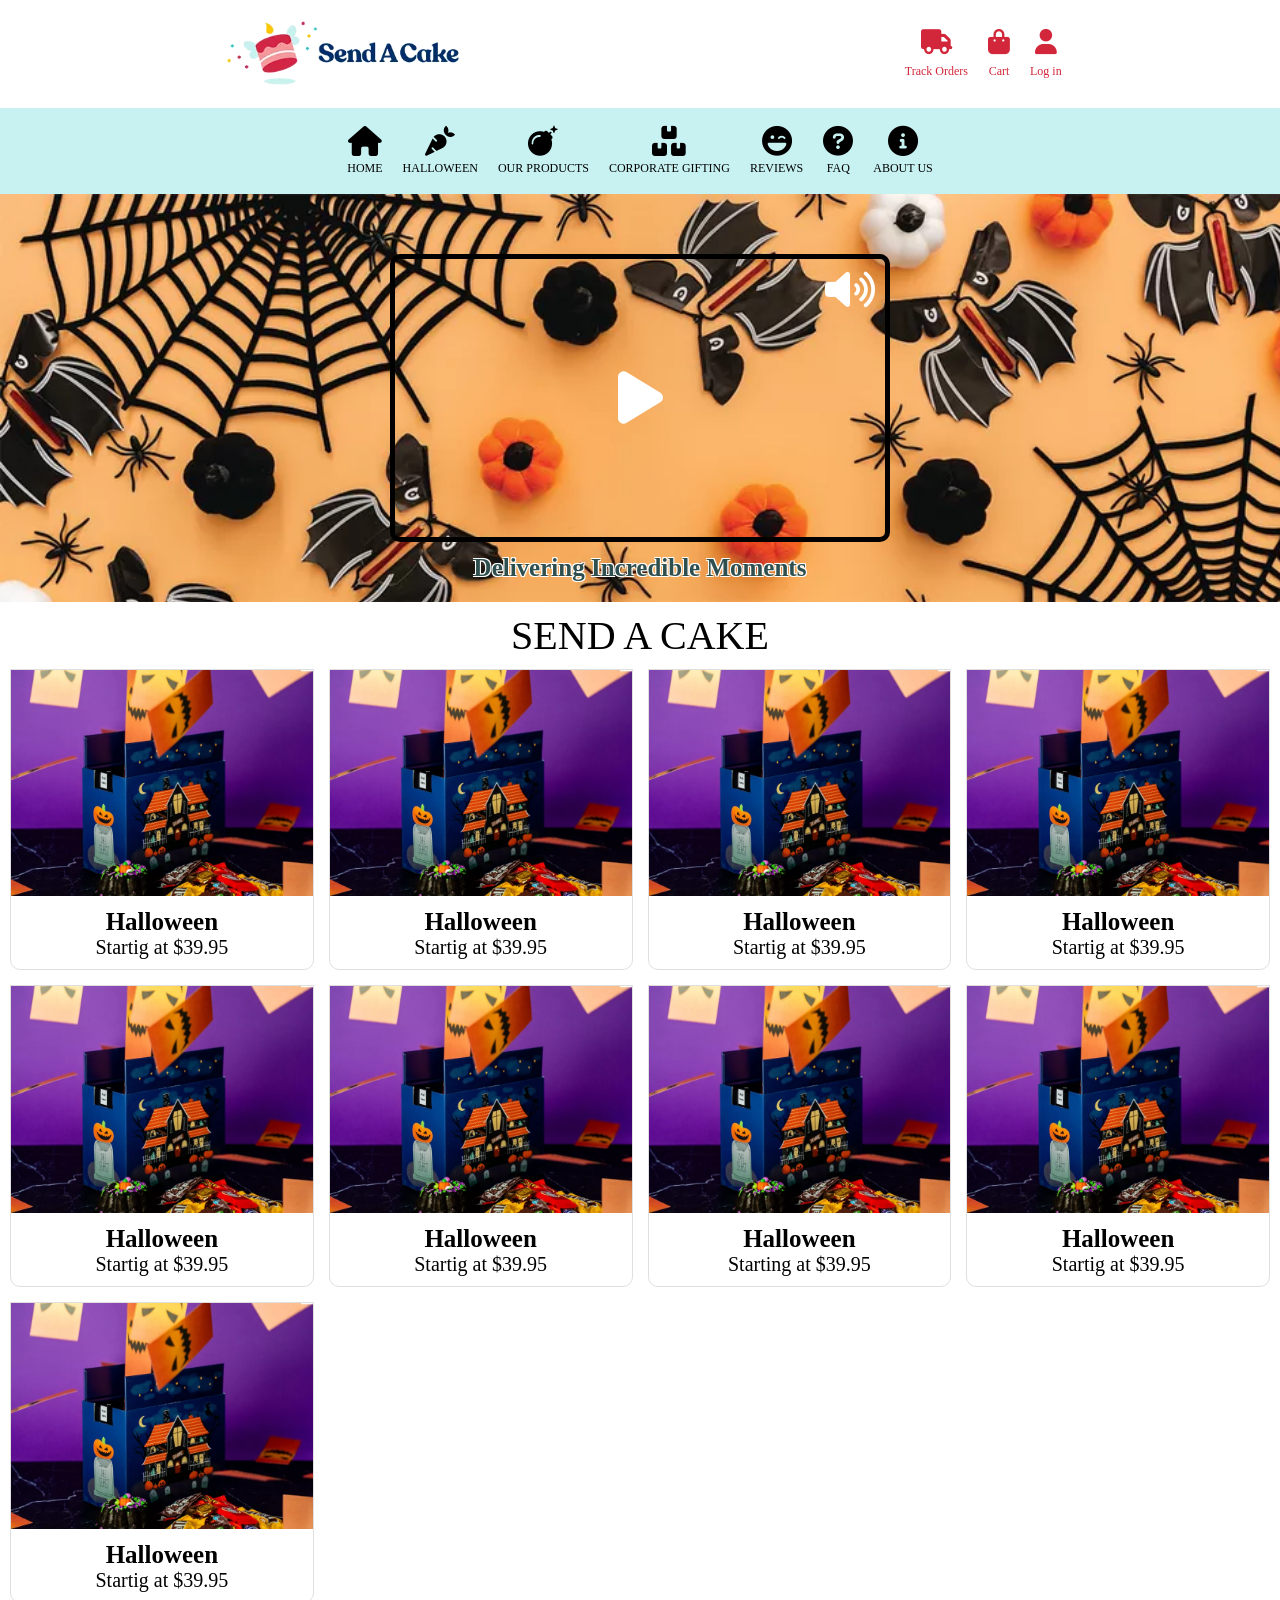
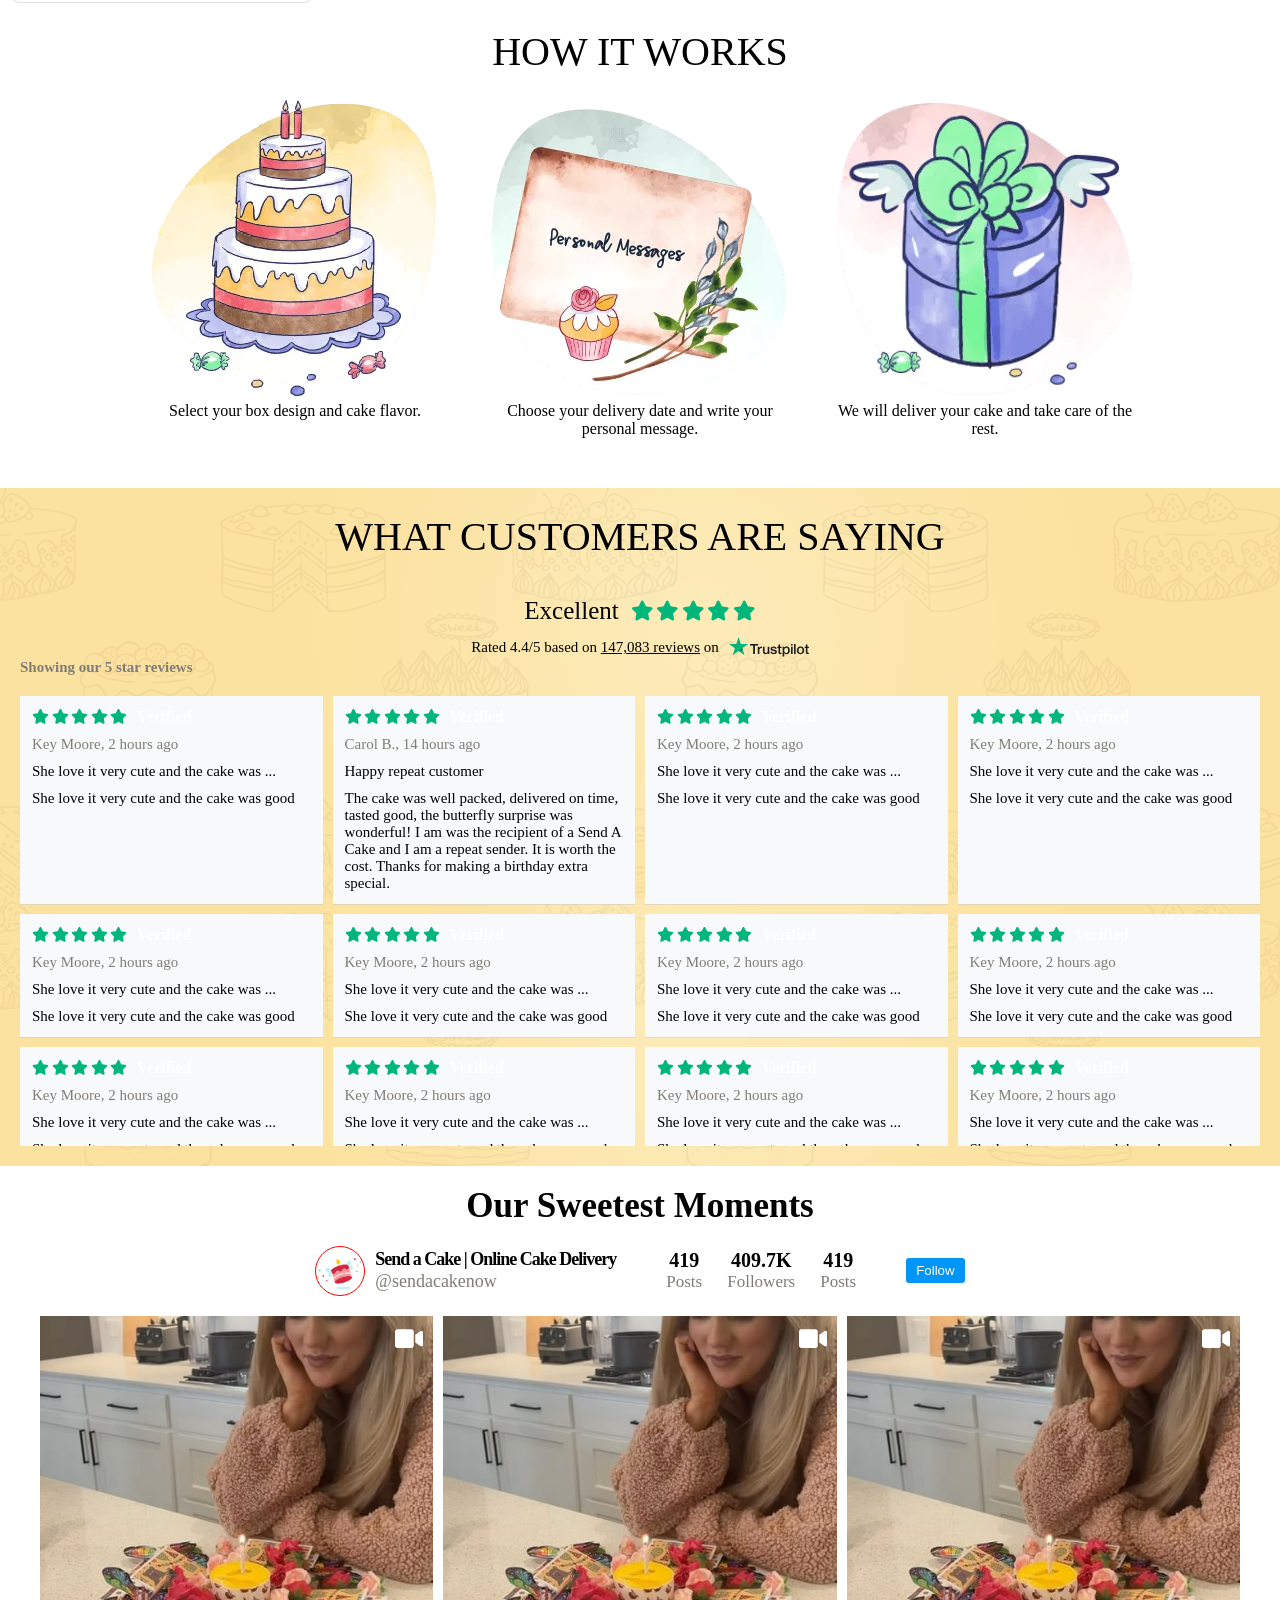
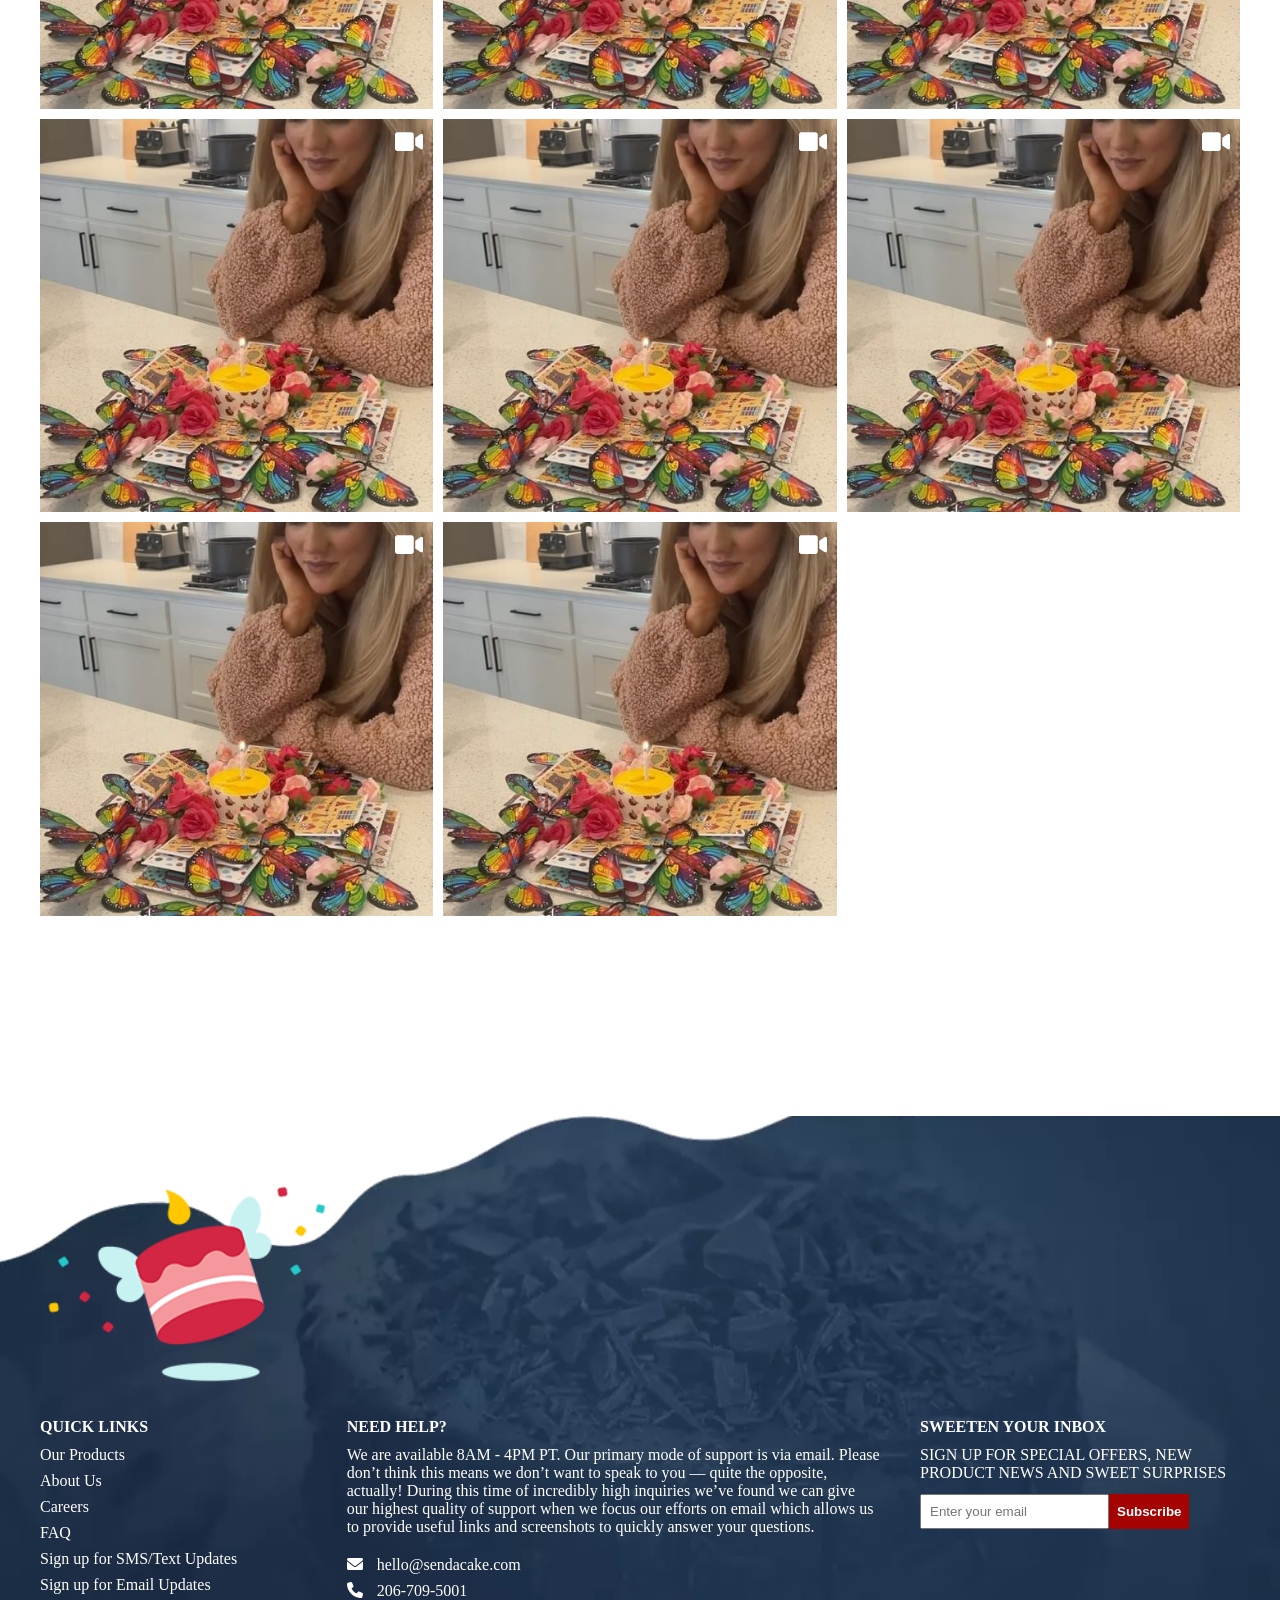
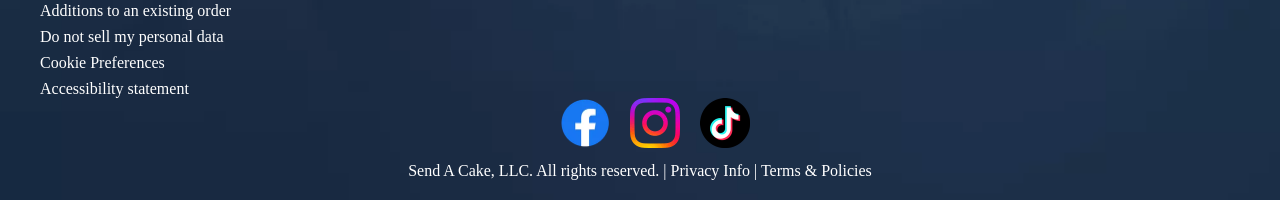
<file: index.html>
<!DOCTYPE html>
<html lang="eN">

<head>
  <meta charset="UTF-8" />
  <meta name="viewport" content="width=device-width, initial-scale=1.0" />
  <title>
    Innovative Cake Gifts | Birthday Cake Gift Delivery | Send a Cake
  </title>
  <link rel="stylesheet" href="https://cdnjs.cloudflare.com/ajax/libs/font-awesome/6.0.0-beta3/css/all.min.css" />
  <link rel="stylesheet" href="./css/animate.css">
  <link rel="stylesheet" href="./css/style.css"/>
</head>

<body>
  <header class="header">
    <section class="header__principal">
      <button id="btn-menu" class="btn-menu">
        <i class="fas fa-bars"></i>
      </button>
      <picture class="header__picture">
        <img class="header__image" src="./img/logo_frase.png" alt="send a cake" />
      </picture>
      <nav class="header__navbar">
        <a class="header__enlace" href="">
          <i class="fa-solid fa-truck"></i>
          <span class="header__text">Track Orders</span>
        </a>
        <a class="header__enlace" href="">
          <i class="fa-solid fa-bag-shopping"></i>
          <span class="header__text">Cart</span>
        </a>
        <a class="header__enlace login" href="">
          <i class="fa-solid fa-user"></i>
          <span class="header__text">Log in</span>
        </a>
      </nav>
    </section>
    <section class="header__secondary wow animate__animated animate__bounceInDown" data-wow-duration="2s">
      <ul class="header__secondary_list">
        <a class="header__secondary_enlace" href="">
          <i class="fa fa-home" aria-hidden="true"></i>
          <span class="header__secondary_text">home</span>
        </a>
        <a class="header__secondary_enlace" href="./pages/halloween.html">
          <i class="fa-solid fa-carrot"></i>
          <span class="header__secondary_text">halloween</span>
        </a>
        <a class="header__secondary_enlace" href="#">
          <i class="fa-solid fa-bomb"></i>
          <span class="header__secondary_text">our products</span>
        </a>
        <a class="header__secondary_enlace" href="#">
          <i class="fa-solid fa-boxes-stacked"></i>
          <span class="header__secondary_text">corporate gifting</span>
        </a>
        <a class="header__secondary_enlace" href="#">
          <i class="fa-solid fa-face-laugh-wink"></i>
          <span class="header__secondary_text">reviews</span>
        </a>
        <a class="header__secondary_enlace" href="#">
          <i class="fas fa-question-circle"></i>
          <span class="header__secondary_text">faq</span>
        </a>
        <a class="header__secondary_enlace" href="#">
          <i class="fa fa-info-circle" aria-hidden="true"></i>
          <span class="header__secondary_text">about us</span>
        </a>
      </ul>
    </section>
  </header>
  <aside class="menu-wrapper">
    <div class="menu__wrapper_container">
      <section class="hamburguer__title">
        <h2>Menu</h2>
        <button class="menu__wrapper_btn">
          <i class="fa-solid fa-x"></i>
        </button>
      </section>
      <section class="hamburguer__links">
        <a href="#">home</a>
        <a href="./pages/halloween.html">halloween</a>
        <a href="#">our products</a>
        <a href="#">corporate gifting</a>
        <a href="#">reviews</a>
        <a href="#">faq</a>
        <a href="#">about us</a>
        <a href="#">login</a>
      </section>
    </div>
  </aside>
  
  <section class="banner wow animate__animated animate__bounceInRight" data-wow-duration="2s">
    <div class="banner__img"></div>
    <div class="banner__content">
      <video src="./video/3328505252024125224.mp4" autoplay loop></video>
      <i class="fa-solid fa-volume-high volume"></i>
      <i class="fa-solid fa-play play"></i>
    </div>
    <h2 class="banner__text">delivering incredible moments</h2>
  </section>
  <main class="main">
    <h1 class="main__title">send a cake</h1>
    <section class="main__cards wow animate__animated animate__slideInUp">
      <article class="main__card">
        <img src="./img/Halloween-1.webp" alt="halloween detail" />
        <footer class="main__card_footer">
          <h3>Halloween</h3>
          <p>Startig at <span>$39.95</span></p>
        </footer>
      </article>
      <article class="main__card">
        <img src="./img/Halloween-1.webp" alt="halloween detail" />
        <footer class="main__card_footer">
          <h3>Halloween</h3>
          <p>Startig at <span>$39.95</span></p>
        </footer>
      </article>
      <article class="main__card">
        <img src="./img/Halloween-1.webp" alt="halloween detail" />
        <footer class="main__card_footer">
          <h3>Halloween</h3>
          <p>Startig at <span>$39.95</span></p>
        </footer>
      </article>
      <article class="main__card">
        <img src="./img/Halloween-1.webp" alt="halloween detail" />
        <footer class="main__card_footer">
          <h3>Halloween</h3>
          <p>Startig at <span>$39.95</span></p>
        </footer>
      </article>
      <article class="main__card">
        <img src="./img/Halloween-1.webp" alt="halloween detail" />
        <footer class="main__card_footer">
          <h3>Halloween</h3>
          <p>Startig at <span>$39.95</span></p>
        </footer>
      </article>
      <article class="main__card">
        <img src="./img/Halloween-1.webp" alt="halloween detail" />
        <footer class="main__card_footer">
          <h3>Halloween</h3>
          <p>Startig at <span>$39.95</span></p>
        </footer>
      </article>
      <article class="main__card">
        <img src="./img/Halloween-1.webp" alt="halloween detail" />
        <footer class="main__card_footer">
          <h3>Halloween</h3>
          <p>Starting at <span>$39.95</span></p>
        </footer>
      </article>
      <article class="main__card">
        <img src="./img/Halloween-1.webp" alt="halloween detail" />
        <footer class="main__card_footer">
          <h3>Halloween</h3>
          <p>Startig at <span>$39.95</span></p>
        </footer>
      </article>
      <article class="main__card">
        <img src="./img/Halloween-1.webp" alt="halloween detail" />
        <footer class="main__card_footer">
          <h3>Halloween</h3>
          <p>Startig at <span>$39.95</span></p>
        </footer>
      </article>
    </section>
  </main>
  <section class="recomendations wow animate__animated animate__bounceInRight">
    <h2 class="recomendations__title">How it Works</h2>
    <div class="recomendations__container">
      <article class="recomendation">
        <header class="recomendation__container_img">
          <img class="recomendation__img" src="./img/how-it-works-step1.png" alt="" />
        </header>
        <p class="recomendation__advice">
          Select your box design and cake flavor.
        </p>
      </article>
      <article class="recomendation">
        <header class="recomendation__container_img">
          <img class="recomendation__img" src="./img/how-it-works-step2.png" alt="" />
        </header>
        <p class="recomendation__advice">
          Choose your delivery date and write your personal message.
        </p>
      </article>
      <article class="recomendation">
        <header class="recomendation__container_img">
          <img class="recomendation__img" src="./img/how-it-works-step3.png" alt="" />
        </header>
        <p class="recomendation__advice">
          We will deliver your cake and take care of the rest.
        </p>
      </article>
    </div>
  </section>
  <section class="comments wow animate__animated animate__fadeInBottomRight">
    <h2 class="comments__title">What customers are saying</h2>
    <section class="comments_resume">
      <div class="comments__clasification">
        <h3 class="comments__clasification_title">Excellent</h3>
        <div class="comment__stars">
          <i class="fa-solid fa-star"></i>
          <i class="fa-solid fa-star"></i>
          <i class="fa-solid fa-star"></i>
          <i class="fa-solid fa-star"></i>
          <i class="fa-solid fa-star"></i>
        </div>
      </div>
      <div class="comments__description">
        <p class="comments__description_text">Rated 4.4/5 based on <span>147,083 reviews</span> on</p>
        <div class="comments__description_logo">
          <svg role="img" aria-labelledby="trustpilotLogo-p7nstr4824m" viewBox="0 0 126 31"
            xmlns="http://www.w3.org/2000/svg">
            <title id="trustpilotLogo-p7nstr4824m">Trustpilot</title>
            <path class="tp-logo__text"
              d="M33.074774 11.07005H45.81806v2.364196h-5.010656v13.290316h-2.755306V13.434246h-4.988435V11.07005h.01111zm12.198892 4.319629h2.355341v2.187433h.04444c.077771-.309334.222203-.60762.433295-.894859.211092-.287239.466624-.56343.766597-.79543.299972-.243048.633276-.430858.999909-.585525.366633-.14362.744377-.220953 1.12212-.220953.288863 0 .499955.011047.611056.022095.1111.011048.222202.033143.344413.04419v2.408387c-.177762-.033143-.355523-.055238-.544395-.077333-.188872-.022096-.366633-.033143-.544395-.033143-.422184 0-.822148.08838-1.199891.254096-.377744.165714-.699936.41981-.977689.740192-.277753.331429-.499955.729144-.666606 1.21524-.166652.486097-.244422 1.03848-.244422 1.668195v5.39125h-2.510883V15.38968h.01111zm18.220567 11.334883H61.02779v-1.579813h-.04444c-.311083.574477-.766597 1.02743-1.377653 1.369908-.611055.342477-1.233221.51924-1.866497.51924-1.499864 0-2.588654-.364573-3.25526-1.104765-.666606-.740193-.999909-1.856005-.999909-3.347437V15.38968h2.510883v6.948968c0 .994288.188872 1.701337.577725 2.1101.377744.408763.922139.618668 1.610965.618668.533285 0 .96658-.077333 1.322102-.243048.355524-.165714.644386-.37562.855478-.65181.222202-.265144.377744-.596574.477735-.972194.09999-.37562.144431-.784382.144431-1.226288v-6.573349h2.510883v11.323836zm4.27739-3.634675c.07777.729144.355522 1.237336.833257 1.535623.488844.287238 1.06657.441905 1.744286.441905.233312 0 .499954-.022095.799927-.055238.299973-.033143.588836-.110476.844368-.209905.266642-.099429.477734-.254096.655496-.452954.166652-.198857.244422-.452953.233312-.773335-.01111-.320381-.133321-.585525-.355523-.784382-.222202-.209906-.499955-.364573-.844368-.497144-.344413-.121525-.733267-.232-1.17767-.320382-.444405-.088381-.888809-.18781-1.344323-.287239-.466624-.099429-.922138-.232-1.355432-.37562-.433294-.14362-.822148-.342477-1.166561-.596573-.344413-.243048-.622166-.56343-.822148-.950097-.211092-.386668-.311083-.861716-.311083-1.436194 0-.618668.155542-1.12686.455515-1.54667.299972-.41981.688826-.75124 1.14434-1.005336.466624-.254095.97769-.430858 1.544304-.541334.566615-.099429 1.11101-.154667 1.622075-.154667.588836 0 1.15545.066286 1.688736.18781.533285.121524 1.02213.320381 1.455423.60762.433294.276191.788817.640764 1.07768 1.08267.288863.441905.466624.98324.544395 1.612955h-2.621984c-.122211-.596572-.388854-1.005335-.822148-1.204193-.433294-.209905-.933248-.309334-1.488753-.309334-.177762 0-.388854.011048-.633276.04419-.244422.033144-.466624.088382-.688826.165715-.211092.077334-.388854.198858-.544395.353525-.144432.154667-.222203.353525-.222203.60762 0 .309335.111101.552383.322193.740193.211092.18781.488845.342477.833258.475048.344413.121524.733267.232 1.177671.320382.444404.088381.899918.18781 1.366542.287239.455515.099429.899919.232 1.344323.37562.444404.14362.833257.342477 1.17767.596573.344414.254095.622166.56343.833258.93905.211092.37562.322193.850668.322193 1.40305 0 .673906-.155541 1.237336-.466624 1.712385-.311083.464001-.711047.850669-1.199891 1.137907-.488845.28724-1.04435.508192-1.644295.640764-.599946.132572-1.199891.198857-1.788727.198857-.722156 0-1.388762-.077333-1.999818-.243048-.611056-.165714-1.14434-.408763-1.588745-.729144-.444404-.33143-.799927-.740192-1.05546-1.226289-.255532-.486096-.388853-1.071621-.411073-1.745528h2.533103v-.022095zm8.288135-7.700208h1.899828v-3.402675h2.510883v3.402675h2.26646v1.867052h-2.26646v6.054109c0 .265143.01111.486096.03333.684954.02222.18781.07777.353524.155542.486096.07777.132572.199981.232.366633.298287.166651.066285.377743.099428.666606.099428.177762 0 .355523 0 .533285-.011047.177762-.011048.355523-.033143.533285-.077334v1.933338c-.277753.033143-.555505.055238-.811038.088381-.266642.033143-.533285.04419-.811037.04419-.666606 0-1.199891-.066285-1.599855-.18781-.399963-.121523-.722156-.309333-.944358-.552381-.233313-.243049-.377744-.541335-.466625-.905907-.07777-.364573-.13332-.784383-.144431-1.248384v-6.683825h-1.899827v-1.889147h-.02222zm8.454788 0h2.377562V16.9253h.04444c.355523-.662858.844368-1.12686 1.477644-1.414098.633276-.287239 1.310992-.430858 2.055369-.430858.899918 0 1.677625.154667 2.344231.475048.666606.309335 1.222111.740193 1.666515 1.292575.444405.552382.766597 1.193145.9888 1.92229.222202.729145.333303 1.513527.333303 2.3421 0 .762288-.099991 1.50248-.299973 2.20953-.199982.718096-.499955 1.347812-.899918 1.900194-.399964.552383-.911029.98324-1.533194 1.31467-.622166.33143-1.344323.497144-2.18869.497144-.366634 0-.733267-.033143-1.0999-.099429-.366634-.066286-.722157-.176762-1.05546-.320381-.333303-.14362-.655496-.33143-.933249-.56343-.288863-.232-.522175-.497144-.722157-.79543h-.04444v5.656393h-2.510883V15.38968zm8.77698 5.67849c0-.508193-.06666-1.005337-.199981-1.491433-.133321-.486096-.333303-.905907-.599946-1.281527-.266642-.37562-.599945-.673906-.988799-.894859-.399963-.220953-.855478-.342477-1.366542-.342477-1.05546 0-1.855387.364572-2.388672 1.093717-.533285.729144-.799928 1.701337-.799928 2.916578 0 .574478.066661 1.104764.211092 1.59086.144432.486097.344414.905908.633276 1.259432.277753.353525.611056.629716.99991.828574.388853.209905.844367.309334 1.355432.309334.577725 0 1.05546-.121524 1.455423-.353525.399964-.232.722157-.541335.97769-.905907.255531-.37562.444403-.79543.555504-1.270479.099991-.475049.155542-.961145.155542-1.458289zm4.432931-9.99812h2.510883v2.364197h-2.510883V11.07005zm0 4.31963h2.510883v11.334883h-2.510883V15.389679zm4.755124-4.31963h2.510883v15.654513h-2.510883V11.07005zm10.210184 15.963847c-.911029 0-1.722066-.154667-2.433113-.452953-.711046-.298287-1.310992-.718097-1.810946-1.237337-.488845-.530287-.866588-1.160002-1.12212-1.889147-.255533-.729144-.388854-1.535622-.388854-2.408386 0-.861716.133321-1.657147.388853-2.386291.255533-.729145.633276-1.35886 1.12212-1.889148.488845-.530287 1.0999-.93905 1.810947-1.237336.711047-.298286 1.522084-.452953 2.433113-.452953.911028 0 1.722066.154667 2.433112.452953.711047.298287 1.310992.718097 1.810947 1.237336.488844.530287.866588 1.160003 1.12212 1.889148.255532.729144.388854 1.524575.388854 2.38629 0 .872765-.133322 1.679243-.388854 2.408387-.255532.729145-.633276 1.35886-1.12212 1.889147-.488845.530287-1.0999.93905-1.810947 1.237337-.711046.298286-1.522084.452953-2.433112.452953zm0-1.977528c.555505 0 1.04435-.121524 1.455423-.353525.411074-.232.744377-.541335 1.01102-.916954.266642-.37562.455513-.806478.588835-1.281527.12221-.475049.188872-.961145.188872-1.45829 0-.486096-.066661-.961144-.188872-1.44724-.122211-.486097-.322193-.905907-.588836-1.281527-.266642-.37562-.599945-.673907-1.011019-.905907-.411074-.232-.899918-.353525-1.455423-.353525-.555505 0-1.04435.121524-1.455424.353525-.411073.232-.744376.541334-1.011019.905907-.266642.37562-.455514.79543-.588835 1.281526-.122211.486097-.188872.961145-.188872 1.447242 0 .497144.06666.98324.188872 1.458289.12221.475049.322193.905907.588835 1.281527.266643.37562.599946.684954 1.01102.916954.411073.243048.899918.353525 1.455423.353525zm6.4883-9.66669h1.899827v-3.402674h2.510883v3.402675h2.26646v1.867052h-2.26646v6.054109c0 .265143.01111.486096.03333.684954.02222.18781.07777.353524.155541.486096.077771.132572.199982.232.366634.298287.166651.066285.377743.099428.666606.099428.177762 0 .355523 0 .533285-.011047.177762-.011048.355523-.033143.533285-.077334v1.933338c-.277753.033143-.555505.055238-.811038.088381-.266642.033143-.533285.04419-.811037.04419-.666606 0-1.199891-.066285-1.599855-.18781-.399963-.121523-.722156-.309333-.944358-.552381-.233313-.243049-.377744-.541335-.466625-.905907-.07777-.364573-.133321-.784383-.144431-1.248384v-6.683825h-1.899827v-1.889147h-.02222z"
              fill="#191919"></path>
            <path class="tp-logo__star" fill="#00B67A"
              d="M30.141707 11.07005H18.63164L15.076408.177071l-3.566342 10.892977L0 11.059002l9.321376 6.739063-3.566343 10.88193 9.321375-6.728016 9.310266 6.728016-3.555233-10.88193 9.310266-6.728016z">
            </path>
            <path class="tp-logo__star-notch" fill="#005128"
              d="M21.631369 20.26169l-.799928-2.463625-5.755033 4.153914z">
            </path>
          </svg>
        </div>
      </div>
    </section>
    <section class="comments__personals ">
      <h3 class="comments__personals_title">Showing our 5 star reviews</h3>
      <div class="comments__personals_container">
        <article class="comment">
          <header class="comment__header">
            <div class="comment__stars">
              <i class="fa-solid fa-star"></i>
              <i class="fa-solid fa-star"></i>
              <i class="fa-solid fa-star"></i>
              <i class="fa-solid fa-star"></i>
              <i class="fa-solid fa-star"></i>
            </div>
            <div class="comment__verified">
              <p>Verified</p>
            </div>
          </header>
          <p class="comment__time">Key Moore, 2 hours ago</p>
          <p class="comment__title">
            She love it very cute and the cake was ...
          </p>
          <p class="comment__description">
            She love it very cute and the cake was good
          </p>
        </article>
        <article class="comment">
          <header class="comment__header">
            <div class="comment__stars">
              <i class="fa-solid fa-star"></i>
              <i class="fa-solid fa-star"></i>
              <i class="fa-solid fa-star"></i>
              <i class="fa-solid fa-star"></i>
              <i class="fa-solid fa-star"></i>
            </div>
            <div class="comment__verified">
              <p>Verified</p>
            </div>
          </header>
          <p class="comment__time">Carol B.,
            14 hours ago</p>
          <p class="comment__title">
            Happy repeat customer
          </p>
          <p class="comment__description">
            The cake was well packed, delivered on time, tasted good, the butterfly surprise was wonderful!
            I am was the recipient of a Send A Cake and I am a repeat sender. It is worth the cost. Thanks for making a
            birthday extra special.
          </p>
        </article>
        <article class="comment">
          <header class="comment__header">
            <div class="comment__stars">
              <i class="fa-solid fa-star"></i>
              <i class="fa-solid fa-star"></i>
              <i class="fa-solid fa-star"></i>
              <i class="fa-solid fa-star"></i>
              <i class="fa-solid fa-star"></i>
            </div>
            <div class="comment__verified">
              <p>Verified</p>
            </div>
          </header>
          <p class="comment__time">Key Moore, 2 hours ago</p>
          <p class="comment__title">
            She love it very cute and the cake was ...
          </p>
          <p class="comment__description">
            She love it very cute and the cake was good
          </p>
        </article>
        <article class="comment">
          <header class="comment__header">
            <div class="comment__stars">
              <i class="fa-solid fa-star"></i>
              <i class="fa-solid fa-star"></i>
              <i class="fa-solid fa-star"></i>
              <i class="fa-solid fa-star"></i>
              <i class="fa-solid fa-star"></i>
            </div>
            <div class="comment__verified">
              <p>Verified</p>
            </div>
          </header>
          <p class="comment__time">Key Moore, 2 hours ago</p>
          <p class="comment__title">
            She love it very cute and the cake was ...
          </p>
          <p class="comment__description">
            She love it very cute and the cake was good
          </p>
        </article>
        <article class="comment">
          <header class="comment__header">
            <div class="comment__stars">
              <i class="fa-solid fa-star"></i>
              <i class="fa-solid fa-star"></i>
              <i class="fa-solid fa-star"></i>
              <i class="fa-solid fa-star"></i>
              <i class="fa-solid fa-star"></i>
            </div>
            <div class="comment__verified">
              <p>Verified</p>
            </div>
          </header>
          <p class="comment__time">Key Moore, 2 hours ago</p>
          <p class="comment__title">
            She love it very cute and the cake was ...
          </p>
          <p class="comment__description">
            She love it very cute and the cake was good
          </p>
        </article>
        <article class="comment">
          <header class="comment__header">
            <div class="comment__stars">
              <i class="fa-solid fa-star"></i>
              <i class="fa-solid fa-star"></i>
              <i class="fa-solid fa-star"></i>
              <i class="fa-solid fa-star"></i>
              <i class="fa-solid fa-star"></i>
            </div>
            <div class="comment__verified">
              <p>Verified</p>
            </div>
          </header>
          <p class="comment__time">Key Moore, 2 hours ago</p>
          <p class="comment__title">
            She love it very cute and the cake was ...
          </p>
          <p class="comment__description">
            She love it very cute and the cake was good
          </p>
        </article>
        <article class="comment">
          <header class="comment__header">
            <div class="comment__stars">
              <i class="fa-solid fa-star"></i>
              <i class="fa-solid fa-star"></i>
              <i class="fa-solid fa-star"></i>
              <i class="fa-solid fa-star"></i>
              <i class="fa-solid fa-star"></i>
            </div>
            <div class="comment__verified">
              <p>Verified</p>
            </div>
          </header>
          <p class="comment__time">Key Moore, 2 hours ago</p>
          <p class="comment__title">
            She love it very cute and the cake was ...
          </p>
          <p class="comment__description">
            She love it very cute and the cake was good
          </p>
        </article>
        <article class="comment">
          <header class="comment__header">
            <div class="comment__stars">
              <i class="fa-solid fa-star"></i>
              <i class="fa-solid fa-star"></i>
              <i class="fa-solid fa-star"></i>
              <i class="fa-solid fa-star"></i>
              <i class="fa-solid fa-star"></i>
            </div>
            <div class="comment__verified">
              <p>Verified</p>
            </div>
          </header>
          <p class="comment__time">Key Moore, 2 hours ago</p>
          <p class="comment__title">
            She love it very cute and the cake was ...
          </p>
          <p class="comment__description">
            She love it very cute and the cake was good
          </p>
        </article>
        <article class="comment">
          <header class="comment__header">
            <div class="comment__stars">
              <i class="fa-solid fa-star"></i>
              <i class="fa-solid fa-star"></i>
              <i class="fa-solid fa-star"></i>
              <i class="fa-solid fa-star"></i>
              <i class="fa-solid fa-star"></i>
            </div>
            <div class="comment__verified">
              <p>Verified</p>
            </div>
          </header>
          <p class="comment__time">Key Moore, 2 hours ago</p>
          <p class="comment__title">
            She love it very cute and the cake was ...
          </p>
          <p class="comment__description">
            She love it very cute and the cake was good
          </p>
        </article>
        <article class="comment">
          <header class="comment__header">
            <div class="comment__stars">
              <i class="fa-solid fa-star"></i>
              <i class="fa-solid fa-star"></i>
              <i class="fa-solid fa-star"></i>
              <i class="fa-solid fa-star"></i>
              <i class="fa-solid fa-star"></i>
            </div>
            <div class="comment__verified">
              <p>Verified</p>
            </div>
          </header>
          <p class="comment__time">Key Moore, 2 hours ago</p>
          <p class="comment__title">
            She love it very cute and the cake was ...
          </p>
          <p class="comment__description">
            She love it very cute and the cake was good
          </p>
        </article>
        <article class="comment">
          <header class="comment__header">
            <div class="comment__stars">
              <i class="fa-solid fa-star"></i>
              <i class="fa-solid fa-star"></i>
              <i class="fa-solid fa-star"></i>
              <i class="fa-solid fa-star"></i>
              <i class="fa-solid fa-star"></i>
            </div>
            <div class="comment__verified">
              <p>Verified</p>
            </div>
          </header>
          <p class="comment__time">Key Moore, 2 hours ago</p>
          <p class="comment__title">
            She love it very cute and the cake was ...
          </p>
          <p class="comment__description">
            She love it very cute and the cake was good
          </p>
        </article>
        <article class="comment">
          <header class="comment__header">
            <div class="comment__stars">
              <i class="fa-solid fa-star"></i>
              <i class="fa-solid fa-star"></i>
              <i class="fa-solid fa-star"></i>
              <i class="fa-solid fa-star"></i>
              <i class="fa-solid fa-star"></i>
            </div>
            <div class="comment__verified">
              <p>Verified</p>
            </div>
          </header>
          <p class="comment__time">Key Moore, 2 hours ago</p>
          <p class="comment__title">
            She love it very cute and the cake was ...
          </p>
          <p class="comment__description">
            She love it very cute and the cake was good
          </p>
        </article>
      </div>
    </section>
  </section>
  <section class="instagram">
    <h2 class="instagram__tit wow animate__animated animate__bounceIn">Our Sweetest Moments</h2>
    <header class="instagram__info wow animate__animated animate__fadeInLeft">
      <article class="instagram__title">
        <div class="instagram__container_logo">
          <img src="./img/logo.png" alt="send a cake" />
        </div>
        <div class="instagram__title_description">
          <p class="instagram__title_text">Send a Cake | Online Cake Delivery</p>
          <span class="instagram__title_mail">@sendacakenow</span>
        </div>
      </article>
      <div class="instagram__data">
        <div class="instagram__params">
          <div class="instagram__param">
            <h3 class="instagram__number">419</h3>
            <p class="instagram__description">Posts</p>
          </div>
          <div class="instagram__param">
            <h3 class="instagram__number">409.7K</h3>
            <p class="instagram__description">Followers</p>
          </div>
          <div class="instagram__param">
            <h3 class="instagram__number">419</h3>
            <p class="instagram__description">Posts</p>
          </div>
        </div>
        <button class="instagram__button">Follow</button>
      </div>
    </header>
    <div class="instagram__fotos wow animate__animated animate__fadeInTopRight">
      <picture class="instagram__foto">
        <img src="./img/420102178_1184019219242336_6757147836312915612_n.jpg" alt="" />
        <i class="fa-solid fa-video"></i>
        <article class="instagram__foto_likes">
          <header>
            <span>36</span>
          </header>
          <p>Why doesnyt Santa open presents early? He doesnt want to ruin the presentation! treat party now</p>
        </article>
      </picture>
      <picture class="instagram__foto">
        <img src="./img/420102178_1184019219242336_6757147836312915612_n.jpg" alt="" />
        <i class="fa-solid fa-video"></i>
        <article class="instagram__foto_likes">
          <header>
            <span>36</span>
          </header>
          <p>Why doesnyt Santa open presents early? He doesnt want to ruin the presentation! treat party now</p>
        </article>
      </picture>
      <picture class="instagram__foto">
        <img src="./img/420102178_1184019219242336_6757147836312915612_n.jpg" alt="" />
        <i class="fa-solid fa-video"></i>
        <article class="instagram__foto_likes">
          <header>
            <span>36</span>
          </header>
          <p>Why doesnyt Santa open presents early? He doesnt want to ruin the presentation! treat party now</p>
        </article>
      </picture>
      <picture class="instagram__foto">
        <img src="./img/420102178_1184019219242336_6757147836312915612_n.jpg" alt="" />
        <i class="fa-solid fa-video"></i>
        <article class="instagram__foto_likes">
          <header>
            <span>36</span>
          </header>
          <p>Why doesnyt Santa open presents early? He doesnt want to ruin the presentation! treat party now</p>
        </article>
      </picture>
      <picture class="instagram__foto">
        <img src="./img/420102178_1184019219242336_6757147836312915612_n.jpg" alt="" />
        <i class="fa-solid fa-video"></i>
        <article class="instagram__foto_likes">
          <header>
            <span>36</span>
          </header>
          <p>Why doesnyt Santa open presents early? He doesnt want to ruin the presentation! treat party now</p>
        </article>
      </picture>
      <picture class="instagram__foto">
        <img src="./img/420102178_1184019219242336_6757147836312915612_n.jpg" alt="" />
        <i class="fa-solid fa-video"></i>
        <article class="instagram__foto_likes">
          <header>
            <span>36</span>
          </header>
          <p>Why doesnyt Santa open presents early? He doesnt want to ruin the presentation! treat party now</p>
        </article>
      </picture>
      <picture class="instagram__foto">
        <img src="./img/420102178_1184019219242336_6757147836312915612_n.jpg" alt="" />
        <i class="fa-solid fa-video"></i>
        <article class="instagram__foto_likes">
          <header>
            <span>36</span>
          </header>
          <p>Why doesnyt Santa open presents early? He doesnt want to ruin the presentation! treat party now</p>
        </article>
      </picture>
      <picture class="instagram__foto">
        <img src="./img/420102178_1184019219242336_6757147836312915612_n.jpg" alt="" />
        <i class="fa-solid fa-video"></i>
        <article class="instagram__foto_likes">
          <header>
            <span>36</span>
          </header>
          <p>Why doesnt Santa open presents early? He doesnt want to ruin the presentation! treat party now</p>
        </article>
      </picture>
    </div>
  </section>
  <footer class="footer">
    <img src="./img/logo.png" alt="sendacake logo">
    <div class="information">
      <section class="footer__links">
        <h2>QUICK LINKS</h2>
        <ul class="footer__links_anchor">
          <li><a href="#">Our Products</a></li>
          <li><a href="#">About Us</a></li>
          <li><a href="#">Careers</a></li>
          <li><a href="#">FAQ</a></li>
          <li><a href="#">Sign up for SMS/Text Updates</a></li>
          <li><a href="#">Sign up for Email Updates</a></li>
          <li><a href="#">Additions to an existing order</a></li>
          <li><a href="#">Do not sell my personal data</a></li>
          <li><a href="#">Cookie Preferences</a></li>
          <li><a href="#">Accessibility statement</a></li>
        </ul>
      </section>
      <section class="footer__info">
        <h2>NEED HELP?</h2>
        <p>
          We are available 8AM - 4PM PT. Our primary mode of support is via email. Please don’t think this means we don’t want to speak to you — quite the opposite, actually! During this time of incredibly high inquiries we’ve found we can give our highest quality of support when we focus our efforts on email which allows us to provide useful links and screenshots to quickly answer your questions.
        </p>
        <div class="footer__info_data">
          <p class="footer__info_mail">
            <i class="fa-solid fa-envelope"></i>
            <span>hello@sendacake.com</span>
          </p>
          <p class="footer__info_number">
            <i class="fa-solid fa-phone"></i>
            <span>206-709-5001</span>
          </p>
        </div>
      </section>
      <section class="footer__contact">
        <h2>SWEETEN YOUR INBOX</h2>
        <p>SIGN UP FOR SPECIAL OFFERS, NEW PRODUCT NEWS AND SWEET SURPRISES</p>
        <form class="footer__contact_form" action="">
          <input type="text" placeholder="Enter your email">
          <button class="contact_button">Subscribe</button>
        </form>
      </section>
    </div>
    <div class="social__media">
      <div class="social__media_logos">
        <a href="">
          <picture>
            <img src="./img/logo-facebook.webp" alt="sendacake facebook">
          </picture>
        </a>
        <a href="">
          <picture>
            <img src="./img/logo-instagram.webp" alt="sendacake instagram">
          </picture>
        </a>
        <a href="">
          <picture>
            <img src="./img/logo-tiktok-2.png" alt="sendacake tiktok">
          </picture>
        </a>
      </div>
      <p>
        Send A Cake, LLC. All rights reserved. | Privacy Info | Terms & Policies
      </p>
    </div>
    
  </footer>

  <script src="./js/wow.min.js"></script>
  <script src="./js/menu.js"></script>
  <script>
    new WOW().init();
  </script>
</body>

</html>
</file>
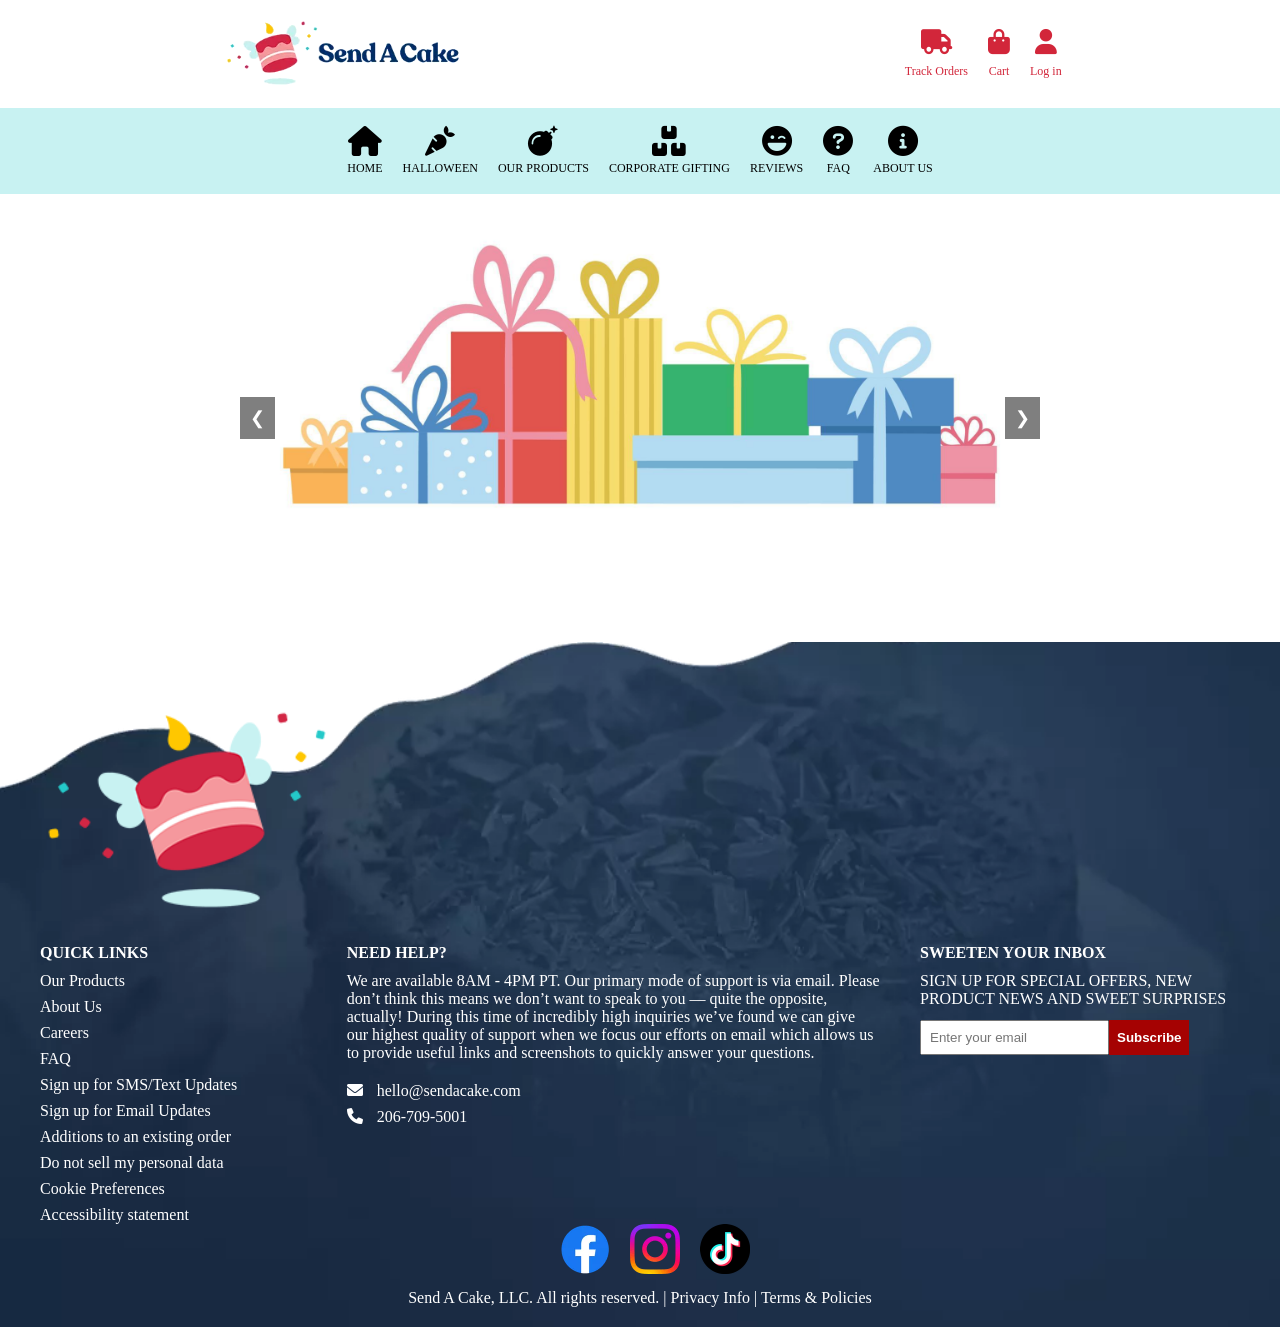
<file: pages/halloween.html>
<!DOCTYPE html>
<html lang="eN">

<head>
  <meta charset="UTF-8" />
  <meta name="viewport" content="width=device-width, initial-scale=1.0" />
  <title>
    Innovative Cake Gifts | Birthday Cake Gift Delivery | Send a Cake
  </title>
  <link rel="stylesheet" href="https://cdnjs.cloudflare.com/ajax/libs/font-awesome/6.0.0-beta3/css/all.min.css" />
  <link rel="stylesheet" href="../css/animate.css">
  <link rel="stylesheet" href="../css/style.css" />
</head>

<body>
  <header class="header">
    <section class="header__principal">
      <button id="btn-menu" class="btn-menu">
        <i class="fas fa-bars"></i>
      </button>
      <picture class="header__picture">
        <img class="header__image" src="../img/logo_frase.png" alt="send a cake" />
      </picture>
      <nav class="header__navbar">
        <a class="header__enlace" href="">
          <i class="fa-solid fa-truck"></i>
          <span class="header__text">Track Orders</span>
        </a>
        <a class="header__enlace" href="">
          <i class="fa-solid fa-bag-shopping"></i>
          <span class="header__text">Cart</span>
        </a>
        <a class="header__enlace login" href="">
          <i class="fa-solid fa-user"></i>
          <span class="header__text">Log in</span>
        </a>
      </nav>
    </section>
    <section class="header__secondary wow animate__animated animate__bounceInDown" data-wow-duration="2s">
      <ul class="header__secondary_list">
        <a class="header__secondary_enlace" href="../index.html">
          <i class="fa fa-home" aria-hidden="true"></i>
          <span class="header__secondary_text">home</span>
        </a>
        <a class="header__secondary_enlace" href="#">
          <i class="fa-solid fa-carrot"></i>
          <span class="header__secondary_text">halloween</span>
        </a>
        <a class="header__secondary_enlace" href="#">
          <i class="fa-solid fa-bomb"></i>
          <span class="header__secondary_text">our products</span>
        </a>
        <a class="header__secondary_enlace" href="#">
          <i class="fa-solid fa-boxes-stacked"></i>
          <span class="header__secondary_text">corporate gifting</span>
        </a>
        <a class="header__secondary_enlace" href="#">
          <i class="fa-solid fa-face-laugh-wink"></i>
          <span class="header__secondary_text">reviews</span>
        </a>
        <a class="header__secondary_enlace" href="#">
          <i class="fas fa-question-circle"></i>
          <span class="header__secondary_text">faq</span>
        </a>
        <a class="header__secondary_enlace" href="#">
          <i class="fa fa-info-circle" aria-hidden="true"></i>
          <span class="header__secondary_text">about us</span>
        </a>
      </ul>
    </section>
  </header>
  <aside class="menu-wrapper">
    <div class="menu__wrapper_container">
      <section class="hamburguer__title">
        <h2>Menu</h2>
        <button class="menu__wrapper_btn">
          <i class="fa-solid fa-x"></i>
        </button>
      </section>
      <section class="hamburguer__links">
        <a href="../index.html">home</a>
        <a href="#">halloween</a>
        <a href="#">our products</a>
        <a href="#">corporate gifting</a>
        <a href="#">reviews</a>
        <a href="#">faq</a>
        <a href="#">about us</a>
        <a href="#">login</a>
      </section>
    </div>
  </aside>
  <main class="main animate__animated animate__bounceInDown" data-wow-duration="2s">
    <div class="slider">
      <div class="slider-container">
          <div class="slider-item">
              <img src="../img/horizontal-set-of-cute-presents-with-bows-funny-birthday-or-christmas-gift-boxes-collection-bright-holiday-illustration-for-kids-cheerful-celebration-background-vector.jpg" alt="Slide 1">
          </div>
          <div class="slider-item">
            <img src="../img/merry-christmas-horizontal-banner-with-wrapped-presents-vector.jpg" alt="Slide 1">
          </div>
          <div class="slider-item">
            <img src="../img/christmas-gift-boxes-background-fe0953.jpg" alt="Slide 1">
          </div>
      </div>
      <div class="slider-buttons">
          <button id="prev">&#10094;</button>
          <button id="next">&#10095;</button>
      </div>
  </div>
  </main>
  
  <footer class="footer">
    <img src="../img/logo.png" alt="sendacake logo">
    <div class="information">
      <section class="footer__links">
        <h2>QUICK LINKS</h2>
        <ul class="footer__links_anchor">
          <li><a href="#">Our Products</a></li>
          <li><a href="#">About Us</a></li>
          <li><a href="#">Careers</a></li>
          <li><a href="#">FAQ</a></li>
          <li><a href="#">Sign up for SMS/Text Updates</a></li>
          <li><a href="#">Sign up for Email Updates</a></li>
          <li><a href="#">Additions to an existing order</a></li>
          <li><a href="#">Do not sell my personal data</a></li>
          <li><a href="#">Cookie Preferences</a></li>
          <li><a href="#">Accessibility statement</a></li>
        </ul>
      </section>
      <section class="footer__info">
        <h2>NEED HELP?</h2>
        <p>
          We are available 8AM - 4PM PT. Our primary mode of support is via email. Please don’t think this means we don’t want to speak to you — quite the opposite, actually! During this time of incredibly high inquiries we’ve found we can give our highest quality of support when we focus our efforts on email which allows us to provide useful links and screenshots to quickly answer your questions.
        </p>
        <div class="footer__info_data">
          <p class="footer__info_mail">
            <i class="fa-solid fa-envelope"></i>
            <span>hello@sendacake.com</span>
          </p>
          <p class="footer__info_number">
            <i class="fa-solid fa-phone"></i>
            <span>206-709-5001</span>
          </p>
        </div>
      </section>
      <section class="footer__contact">
        <h2>SWEETEN YOUR INBOX</h2>
        <p>SIGN UP FOR SPECIAL OFFERS, NEW PRODUCT NEWS AND SWEET SURPRISES</p>
        <form class="footer__contact_form" action="">
          <input type="text" placeholder="Enter your email">
          <button class="contact_button">Subscribe</button>
        </form>
      </section>
    </div>
    <div class="social__media">
      <div class="social__media_logos">
        <a href="">
          <picture>
            <img src="../img/logo-facebook.webp" alt="sendacake facebook">
          </picture>
        </a>
        <a href="">
          <picture>
            <img src="../img/logo-instagram.webp" alt="sendacake instagram">
          </picture>
        </a>
        <a href="">
          <picture>
            <img src="../img/logo-tiktok-2.png" alt="sendacake tiktok">
          </picture>
        </a>
      </div>
      <p>
        Send A Cake, LLC. All rights reserved. | Privacy Info | Terms & Policies
      </p>
    </div>
    
  </footer>
  <script src="../js/wow.min.js"></script>
  <script src="../js/menu.js"></script>
  <script src="../js/slider.js"></script>
  <script>
    new WOW().init();
  </script>
</body>
</html>
</file>
<file: css/style.css>
* {
  padding: 0;
  margin: 0;
}

html {
  box-sizing: border-box;
  font-size: 62.5%;
}

*,
*:before,
*:after {
  box-sizing: inherit;
}

img {
  width: 100%;
}

a {
  text-decoration: none;
  color: black;
}

li{
  list-style: none;
}

.header {
  width: 100%;       
}

.header__principal {
  display: flex;
  justify-content: space-around;
  align-items: center;
  padding-block: 1rem;
}

.header__picture {
  width: 25rem;
}

.header__navbar {
  display: flex;
  justify-content: space-around;
  align-items: center;
  gap: 2rem;
}

.btn-menu{
  padding: 1rem;
  background-color: #FFFFFF;
  border: 1px solid #E6E7E7;
  border-radius: 1rem;
  display: none;
}

.header__enlace {
  display: flex;
  flex-direction: column;
  justify-content: center;
  align-items: center;
  gap: 1rem;
  color: #D2263A;
}


.header__enlace i{
  font-size: 2.5rem;
}


.header__text {
  font-size: 1.2rem;
}

.header__secondary {
  display: flex;
  background: rgba(36, 201, 201, 0.25);
  justify-content: center;
  align-items: center;
  padding: 1.8rem;
}

.header__secondary_list {
  display: flex;
  gap: 2rem;
  align-items: center;
}

.header__secondary_enlace {
  display: flex;
  flex-direction: column;
  justify-content: center;
  align-items: center;
  gap: 0.5rem;
  color: black;
}

.header__secondary_enlace i{
  font-size: 3rem;
}

.header__secondary_text {
  text-transform: uppercase;
  font-size: 1.2rem;
}

@media (max-width:992px) {
  .header__secondary{
    display: none !important;
  }
  .btn-menu{
    display: block;
  }
}

@media (max-width:576px) {
  .header__secondary{
    display: none !important;
  }
  .btn-menu{
    padding: 1.5rem;
  }

  .header__enlace.login{
    display: none;
  }

  .header__picture {
    width: 15rem;
  }

}

.menu-wrapper{
  background-color: rgba(0, 0, 0, 0.5);
  width: 100%;
  height: 100vh;
  position: fixed;
  opacity: 0;
  visibility: hidden;
  top: 0;
  z-index: 999;
  transition: opacity 0.5s ease-in;
}

.menu__wrapper_container{
  transform: translateX(100%);
  transition: transform ease 1s;
  
  position: absolute;
  right: 0;
  width: 50%;
  height: 100%;
  background-color: #FFFFFF;
}

.hamburguer__title{
  display: flex;
  align-items: center;
  background-color: #F7F7F9;
  
  h2{
    flex: 0.95;
    text-align: center;
    color: #ACB2B3;
  }
  button{
    flex: 0.05;
    background-color: #F44336;
    border: none;
    color: white;
    padding: 1.5rem;
  }
}

.hamburguer__links{
  display: flex;
  flex-direction: column;
  a{
    padding-left: 1rem;
    display: block;
    padding-block: 1.2rem;
    font-size: 1.6rem;
    color: #4984B7;
    text-transform: uppercase;
    border-block-start:0.1rem solid #9b9999;
  }
  &:last-child{
    border-bottom:0.1rem solid #9b9999;
  }
}

.active{
  transform: translateX(0);
  transition: transform ease 1s;
}

.show{
  opacity: 1;
  visibility: visible;
}


/* Banner */
.banner {
  position: relative;
  padding: 6rem;
  width: 100%;
  display: flex;
  justify-content: center;

  .banner__img {
    background-image: url("../img/Delivering-Incredible-Moments.jpg");
    position: absolute;
    background-size: cover;
    top: 0;
    bottom: 0;
    right: 0;
    left: 0;
    z-index: -1;
  }

  .banner__content {
    border: 5px solid black;
    border-radius: 1rem;
    width: 50rem;
    position: relative;

    video {
      aspect-ratio: 16 / 9;
      width: 100%;
    }

    .volume {
      position: absolute;
      font-size: 4rem;
      top: 1rem;
      right: 1rem;
      color: white;
    }

    .play {
      position: absolute;
      color: white;
      font-size: 6rem;
      top: 50%;
      left: 50%;
      transform: translate(-50%, -50%);
    }
  }

  h2 {
    position: absolute;
    bottom: 2rem;
    text-transform: capitalize;
    font-size: 2.5rem;
    color: darkslategrey;
    text-shadow: -1px -1px 0 #ffffff, 1px -1px 0 #ffffff, -1px 1px 0 #ffffff,
      1px 1px 0 #ffffff;
  }
}

.main {
  padding: 0rem 1rem;
  text-align: center;
}

.main__title {
  font-size: 4rem;
  font-weight: 300;
  margin-block: 1rem;
  text-transform: uppercase;
}

.main__cards {
  display: grid;
  grid-template-columns: repeat(auto-fill, minmax(300px,1fr));
  width: 100%;
  gap: 1.5rem;
}

.main__card {
  border: 1px solid rgba(0, 0, 0, 0.125);
  border-bottom-right-radius: 1rem;
  border-bottom-left-radius: 1rem;
}

.main__card_footer {
  padding-block: 1rem;
  
  h3 {
    font-size: 2.5rem;
  }
  p {
    font-size: 2rem;
    color: black;
  }
}

@media (max-width:300px){
  .main__cards{
    grid-template-columns: 1fr;
  }
}
/* Recommendations */

.recomendations {
  display: flex;
  justify-content: center;
  flex-direction: column;
  padding-bottom: 5rem;
}

.recomendations__title {
  font-size: 4rem;
  font-weight: 300;
  margin-block: 2.5rem;
  text-transform: uppercase;
  text-align: center;
}

.recomendations__container {
  display: flex;
  justify-content: center;
  gap: 4.5rem;
}

.recomendation {
  width: 30rem;
}

.recomendation__advice {
  font-size: 1.6rem;
  text-align: center;
  color: black;
}

@media (max-width:576px) {
  .recomendations__container{
    flex-direction: column;
    justify-content: center;
    align-items: center;
  }

  .recomendation {
    width: 15rem;
  }
}


.comments {
  background-image: url("../img/review-banner.jpg");
  padding-inline: 2rem;
  padding-bottom: 2rem;    
  }  

.comments__title {
  font-size: 4rem;
  font-weight: 300;
  padding-block: 2.5rem;
  text-transform: uppercase;
  text-align: center;
}

.comments__clasification {
  display: flex;
  justify-content: center;
  gap: 1.2rem;
  align-items: center;
  margin-block: 1.2rem;
  .comments__clasification_title {
    font-size: 2.5rem;
    font-weight: 300;
  }
  .comment__stars {
    i {
      font-size: 2rem;
      color: #00b67a;
    }
  }
}

.comments__description {
  display: flex;
  justify-content: center;
  align-items: center;
  gap: 1rem;
}

.comments__description_text {
  font-size: 1.5rem;
  color: black;
  span {
    text-decoration: underline;
  }
}

.comments__description_logo {
  width: 8rem;
}

.comments__personals {
  display: flex;
  overflow-y: auto;
  flex-direction: column;
  gap: 2rem;
}

.comments__personals_title {
  font-size: 1.5rem;
  color: #807d77;
}

.comments__personals_container {
  overflow-y: auto;
  display: grid;
  height: 50vh;
  width: 100%;
  gap: 1rem;
  grid-template-columns: repeat(4, 1fr);
}

.comment {
  padding: 1.2rem;
  box-shadow: 0 1px 0 0 rgba(182, 196, 210, 0.4);
  background-color: #f8f9fa;
  display: flex;
  flex-direction: column;
  gap: 1rem;
}

.comment__header {
  display: flex;
  justify-content: flex-start;
  align-items: center;
  gap: 1rem;
}

.comment__stars {
  i {
    font-size: 1.5rem;
    color: #00b67a;
  }
}

.comment__verified {
  color: #807d77;
  font-size: 1.3rem;
  font-weight: 600;
}

.comment__time {
  color: #807d77;
  font-size: 1.5rem;
}

.comment__title {
  color: black;
  font-family: 700;
  font-size: 1.5rem;
}
.comment__description {
  font-family: 300;
  font-size: 1.5rem;
  color: black;
}

@media (max-width:992px) {
  .comments__personals_container {
    grid-template-columns: repeat(3, 1fr);
  }
}

@media (max-width:768px) {
  .comments__personals_container {
    grid-template-columns: repeat(2, 1fr);
  }
}

@media (max-width:576px) {
  .comments__personals_container {
    grid-template-columns: 1fr;
  }

  .comments__title{
    font-size: 2rem;
  }
}

/* nstagram */

.instagram {
  margin-bottom: 20rem;
  .instagram__info {
    display: flex;
    justify-content: center;
    padding-block: 2rem;
    text-align: center;
    gap: 5rem;
    .instagram__title {
      display: flex;
      align-items: center;
      gap: 1rem;
      .instagram__container_logo {
        width: 5rem;
        height: 5rem;
        border-radius: 50%;
        border: 1px solid red;
      }
      .instagram__title_description {
        display: flex;
        flex-direction: column;
        align-items: self-start;
        gap: 0.1rem;
        justify-content: center;
        .instagram__title_text {
          font-size: 1.8rem;
          letter-spacing: -0.1rem;
          font-weight: 600;
          color: black;
        }
        span {
          color: #807d77;
          font-size: 1.8rem;
        }
      }
    }

    .instagram__data {
      display: flex;
      gap: 5rem;
      align-items: center;
      .instagram__params {
        display: flex;
        gap: 2.5rem;
        .instagram__param {
          .instagram__number {
            font-size: 2rem;
          }
          .instagram__description {
            font-size: 1.7rem;
            color: #807d77;
          }
        }
      }
    }
    .instagram__button {
      padding: 0.5rem 1rem;
      border-radius: 0.3rem;
      border: none;
      color: white;
      background-color: #0095f6;
    }
  }

  .instagram__fotos {
    display: grid;
    grid-template-columns: repeat(auto-fill, minmax(300px, 1fr));
    width: 100%;
    gap: 1rem;
    padding-inline: 4rem;
    .instagram__foto {
      position: relative;
      display: flex;
      flex-direction: column;
      align-items: center;
      i {
        position: absolute;
        top: 1rem;
        right: 1rem;
        font-size: 2.5rem;
        color: white;
      }
      .instagram__foto_text {
        position: absolute;
        background-color: rgba(0, 0, 0, 0.5);
        top: 0;
        bottom: 0;
        left: 0;
        right: 0;
      }
      .instagram__foto_likes {
        padding-inline: 4rem;
        position: absolute;
        top: 0;
        left: 0;
        width: 100%;
        height: 100%;
        background-color: rgba(0, 0, 0, 0.5);
        display: flex;
        flex-direction: column;
        justify-content: center;
        align-items: center;
        color: white;
        opacity: 0;
        transition: opacity 0.3s ease;
        text-align: center;
        header {
          span,
          p {
            font-size: 2rem;
          }
        }
        p {
          font-size: 1.3rem;
        }
      }
      &:hover .instagram__foto_likes {
        opacity: 1;
      }
    }
  }
}

.instagram__tit{
  text-align: center;
  font-size: 3.5rem;
  padding-block-start: 2rem;
}

@media (max-width:768px) {
  .instagram .instagram__title_description{
    justify-content: center;
    align-items: center;
  }

  .instagram .instagram__info{
    flex-direction: column;
    justify-content: center;
    align-items: center;
    gap: 1rem;
  }

  .instagram .instagram__info .instagram__data{
    flex-direction: column;
    justify-content: center;
    gap: 1rem;
  }
}

@media (max-width:300px){
  .instagram__fotos{
    grid-template-columns: 1fr !important;
  }
}




/* FOOTER */

.footer{
  background-image: url("../img/footer.png");
  background-position: center;
  background-repeat: no-repeat;
  background-size: cover;
  position: relative;
  padding-inline: 4rem;
  width: 100%;
  padding-bottom: 2rem;
  img{
    width: 30rem;
    
  }
}
    
.information{
  display: flex;
  gap: 4rem;
}

.footer__links{
  padding-inline: rem;
  flex: 1;
}

.footer__links_anchor{
  margin-top: 1rem;
  display: flex;
  flex-direction: column;
  gap: 0.8rem;
}

.footer__info{
  flex: 2;
  h2{
    margin-bottom: 1rem;
  }
  p{
    line-height: 1.8rem;
  }
}

.footer__info_data{
  margin-top: 2rem;
  display: flex;
  flex-direction: column;
  gap: 0.8rem;
  span{
    margin-left: 1rem;
  }
}

.footer__contact{
  flex: 1.2;
  h2{
    margin-bottom: 1rem;
  }
}

.footer__contact_form{
  margin-top: 1.2rem;
  display: flex;
  input{
    padding: 0.8rem;
  }
  button{
    padding: 0.8rem;
    background-color: #A50202;
    color: white;
    border: none;
    font-weight: 700;
  }
}

.information h2{
  font-size: 1.8rem;
  color: white;
}

.information h2,p,a{
  font-size: 1.6rem;
  color: white;
}

.social__media{
  display: flex;
  justify-content: center;
  flex-direction: column;
  align-items: center;
  gap: 1rem;
}

.social__media_logos{
  display: flex;
  justify-content: center;
  gap: 5rem;

  a{
    width: 2rem;
    img{
      width: 5rem;
    }
  }
}

@media (max-width:768px) {

  .footer img{
    width: 15rem;
  }
  .information{
    flex-direction: column;
  }

  .footer__info{
    order: -1;
  }
  .footer__contact_form{
    width: 100%;
    flex-direction: column;
  }

  .social__media{
    margin-top: 2rem;
  }
}

/* Slider */

.slider {
  position: relative;
  overflow: hidden;
  width: 100%;
  max-width: 800px;
  margin: auto;
}

.slider-container {
  display: flex;
  transition: transform 0.4s ease;
}

.slider-item {
  min-width: 100%;
  box-sizing: border-box;
}

.slider-item img {
  width: 100%;
  display: block;
}

.slider-buttons {
  position: absolute;
  top: 50%;
  width: 100%;
  display: flex;
  justify-content: space-between;
  transform: translateY(-50%);
}

.slider-buttons button {
  background-color: rgba(0, 0, 0, 0.5);
  border: none;
  color: white;
  padding: 10px;
  cursor: pointer;
  font-size: 18px;
}

.slider-buttons button:hover {
  background-color: rgba(0, 0, 0, 0.8);
}
</file>
